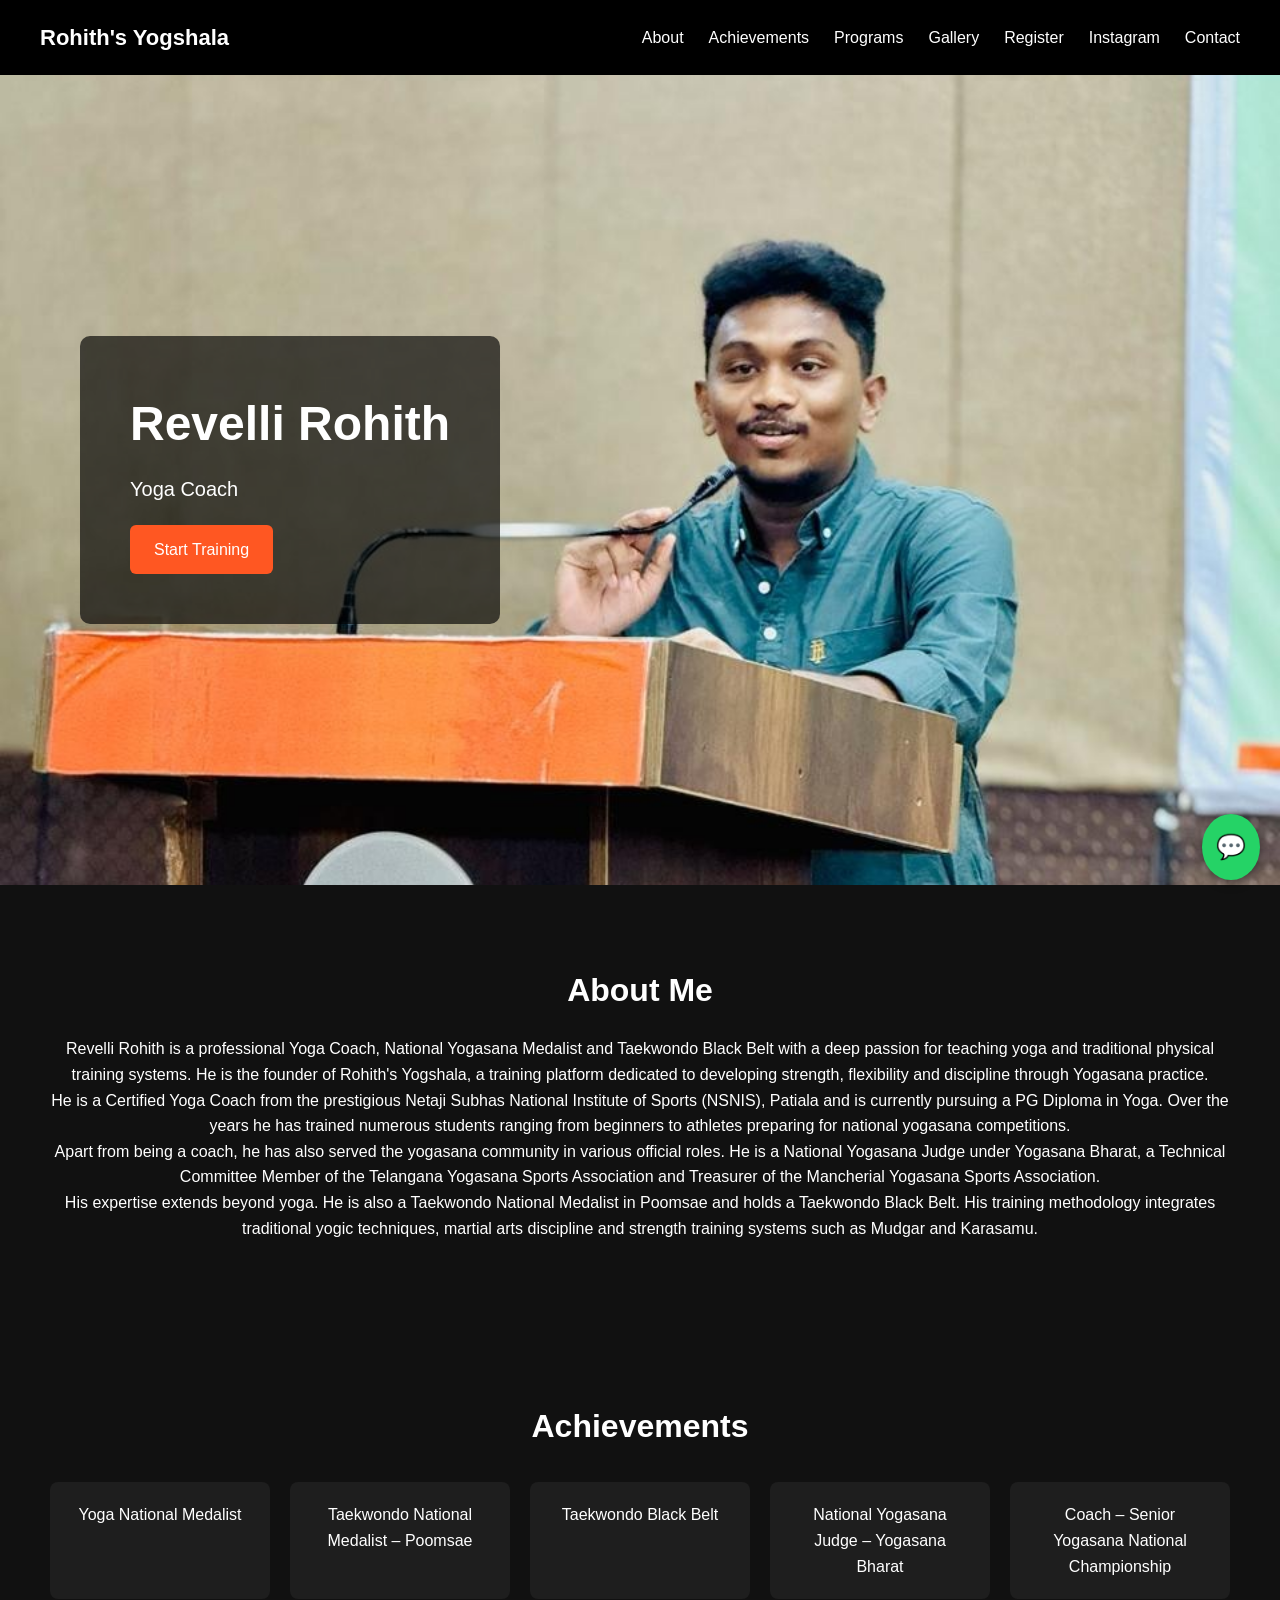
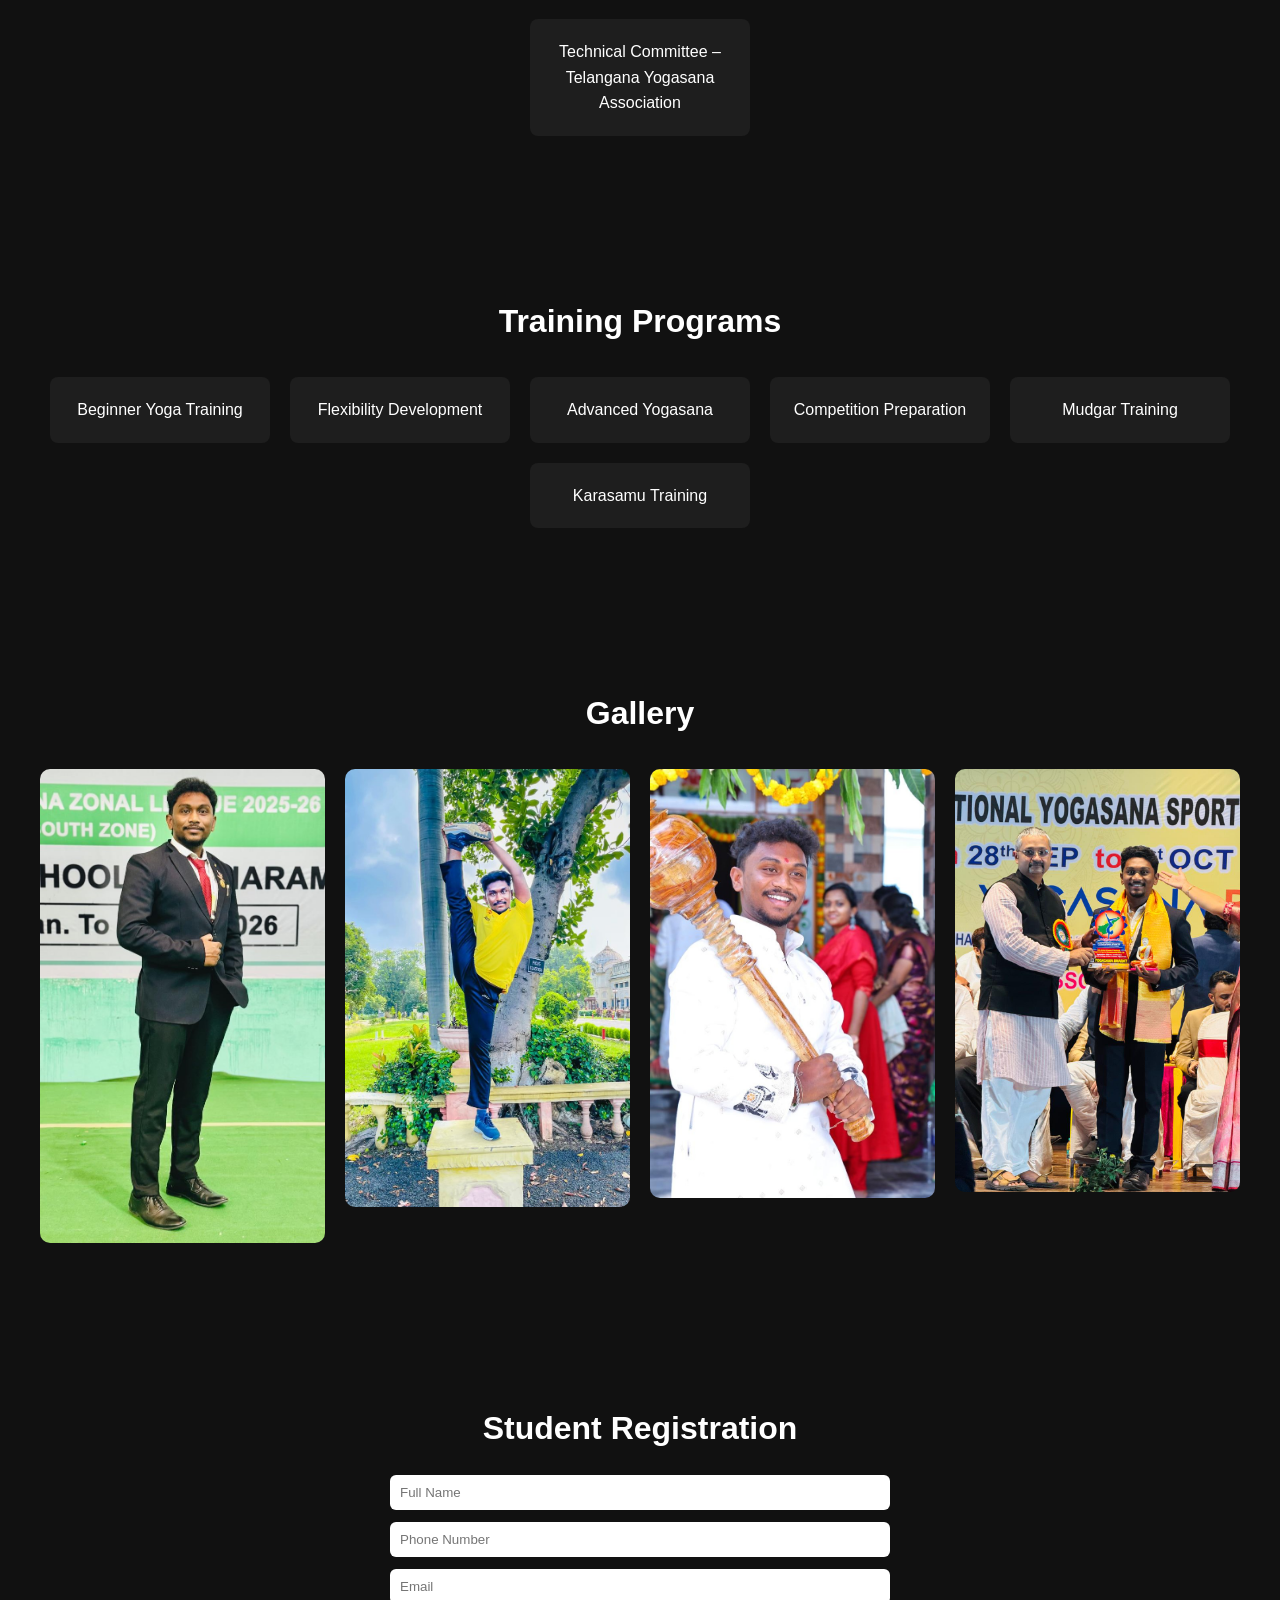
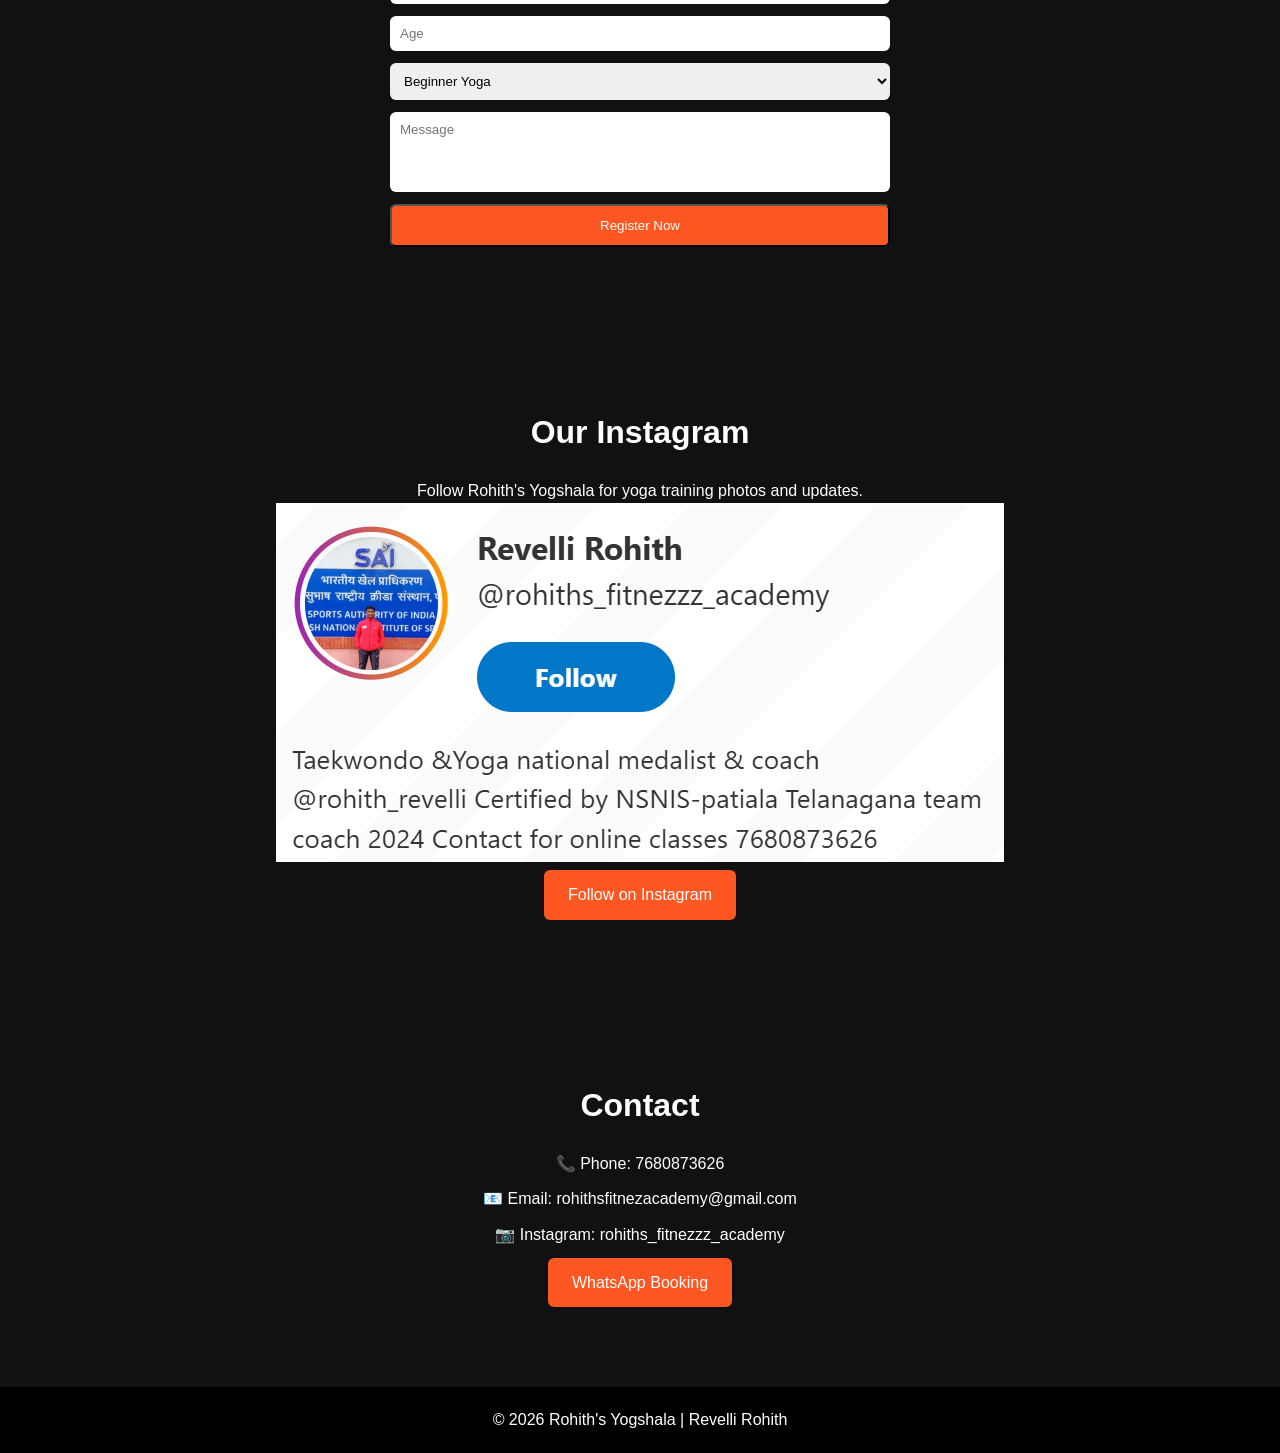
<file: index.html>
<!DOCTYPE html>
<html lang="en">

<head>

<meta charset="UTF-8">
<meta name="viewport" content="width=device-width, initial-scale=1.0">

<title>Revelli Rohith | Professional Yoga Coach | Rohith's Yogshala</title>

<meta name="description" content="Revelli Rohith is a professional Yoga Coach, National Yogasana Medalist and Taekwondo Black Belt. Founder of Rohith's Yogshala providing yoga training and yogasana competition coaching.">

<link rel="stylesheet" href="style.css">

</head>

<body>

<nav class="navbar">

<h2 class="logo">Rohith's Yogshala</h2>

<ul>
<li><a href="#about">About</a></li>
<li><a href="#achievements">Achievements</a></li>
<li><a href="#programs">Programs</a></li>
<li><a href="#gallery">Gallery</a></li>
<li><a href="#registration">Register</a></li>
<li><a href="#instagram">Instagram</a></li>
<li><a href="#contact">Contact</a></li>
</ul>

</nav>

<header class="hero">

<div class="overlay">

<h1>Revelli Rohith</h1>

<p class="typing"></p>

<a href="https://wa.me/917680873626" class="btn">Start Training</a>

</div>

</header>

<section id="about">

<h2>About Me</h2>

<p>
Revelli Rohith is a professional Yoga Coach, National Yogasana Medalist and Taekwondo Black Belt with a deep passion for teaching yoga and traditional physical training systems. He is the founder of Rohith's Yogshala, a training platform dedicated to developing strength, flexibility and discipline through Yogasana practice.
</p>

<p>
He is a Certified Yoga Coach from the prestigious Netaji Subhas National Institute of Sports (NSNIS), Patiala and is currently pursuing a PG Diploma in Yoga. Over the years he has trained numerous students ranging from beginners to athletes preparing for national yogasana competitions.
</p>

<p>
Apart from being a coach, he has also served the yogasana community in various official roles. He is a National Yogasana Judge under Yogasana Bharat, a Technical Committee Member of the Telangana Yogasana Sports Association and Treasurer of the Mancherial Yogasana Sports Association.
</p>

<p>
His expertise extends beyond yoga. He is also a Taekwondo National Medalist in Poomsae and holds a Taekwondo Black Belt. His training methodology integrates traditional yogic techniques, martial arts discipline and strength training systems such as Mudgar and Karasamu.
</p>

</section>

<section id="achievements">

<h2>Achievements</h2>

<div class="cards">

<div class="card">Yoga National Medalist</div>
<div class="card">Taekwondo National Medalist – Poomsae</div>
<div class="card">Taekwondo Black Belt</div>
<div class="card">National Yogasana Judge – Yogasana Bharat</div>
<div class="card">Coach – Senior Yogasana National Championship</div>
<div class="card">Technical Committee – Telangana Yogasana Association</div>

</div>

</section>

<section id="programs">

<h2>Training Programs</h2>

<div class="cards programs-container"></div>

</section>

<section id="gallery">

<h2>Gallery</h2>

<div class="grid gallery-container"></div>

</section>

<section id="registration">

<h2>Student Registration</h2>

<form name="student-registration" method="POST" data-netlify="true" onsubmit="sendToWhatsApp()">

<input type="hidden" name="form-name" value="student-registration">

<input type="text" id="name" name="name" placeholder="Full Name" required>

<input type="tel" id="phone" name="phone" placeholder="Phone Number" required>

<input type="email" id="email" name="email" placeholder="Email">

<input type="number" id="age" name="age" placeholder="Age">

<select id="program" name="program">
<option>Beginner Yoga</option>
<option>Advanced Yoga</option>
<option>Yogasana Competition Training</option>
<option>Online Yoga Classes</option>
</select>

<textarea id="message" name="message" rows="4" placeholder="Message"></textarea>

<button type="submit" class="btn">Register Now</button>

</form>

<p id="successMsg" style="display:none;color:green;font-weight:bold;margin-top:10px;">
Registration submitted successfully!
</p>

</section>

<section id="instagram">

<h2>Our Instagram </h2>

<p>Follow Rohith's Yogshala for yoga training photos and updates.</p>
  <div class="insta-grid">


<img src="images/insta1.png">
</div>


<a href="https://www.instagram.com/rohiths_fitnezzz_academy" target="_blank" class="btn">
Follow on Instagram
</a>

</section>

<section id="contact">

<h2>Contact</h2>

<p>📞 Phone: 7680873626</p>
<p>📧 Email: rohithsfitnezacademy@gmail.com</p>
<p>📷 Instagram: rohiths_fitnezzz_academy</p>

<a href="https://wa.me/917680873626" class="btn">WhatsApp Booking</a>

</section>

<footer>

<p>© 2026 Rohith's Yogshala | Revelli Rohith</p>

</footer>

<a href="https://wa.me/917680873626" class="whatsapp">💬</a>

<script src="script.js"></script>

</body>
</html>
</file>
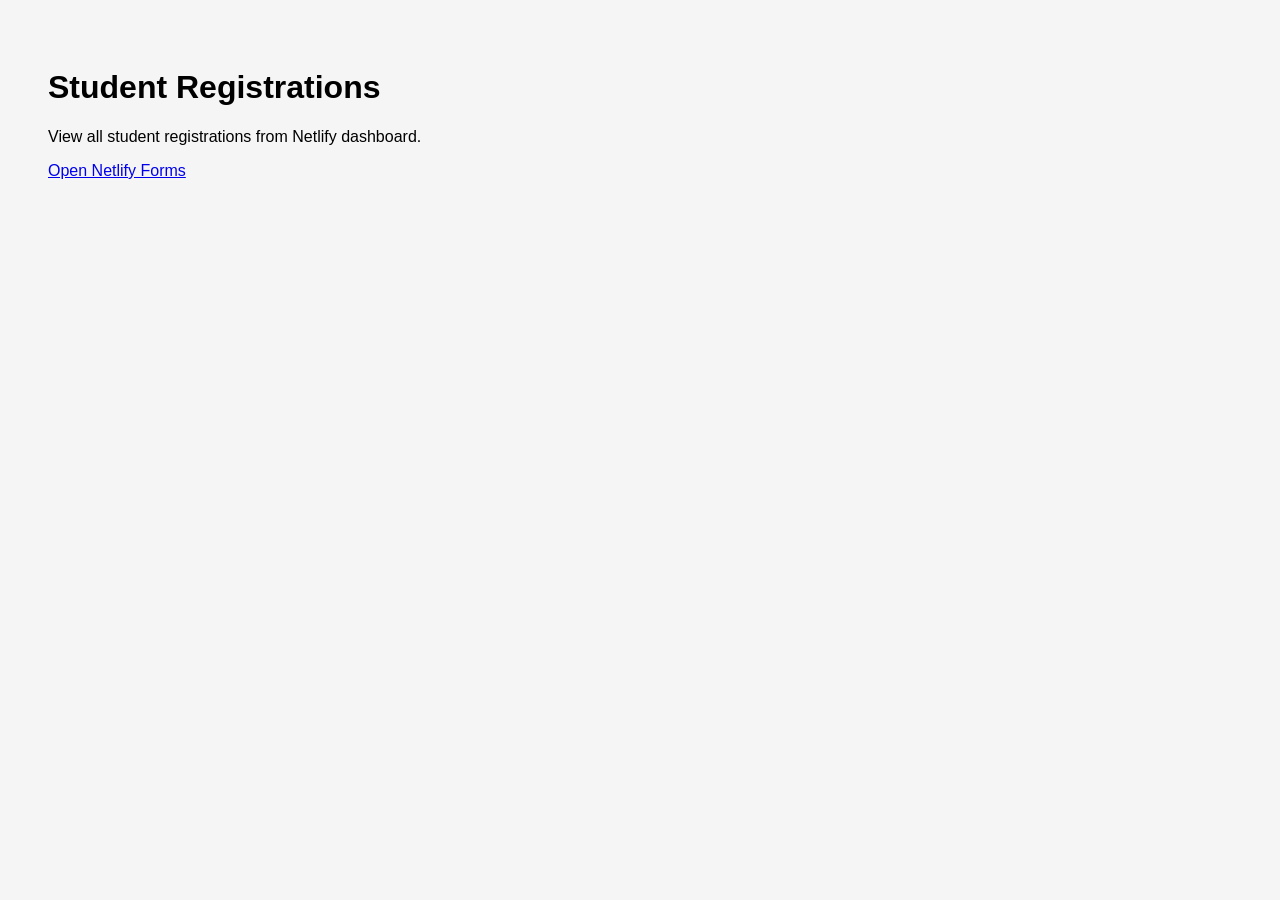
<file: admin.html>
<!DOCTYPE html>
<html>

<head>

<title>Rohith's Yogshala Admin</title>

<style>

body{
font-family:Arial;
background:#f5f5f5;
padding:40px;
}

table{
width:100%;
border-collapse:collapse;
background:white;
}

th,td{
padding:12px;
border:1px solid #ddd;
text-align:left;
}

th{
background:#333;
color:white;
}

</style>

</head>

<body>

<h1>Student Registrations</h1>

<p>View all student registrations from Netlify dashboard.</p>

<a href="https://app.netlify.com/" target="_blank">
Open Netlify Forms
</a>

</body>

</html>
</file>
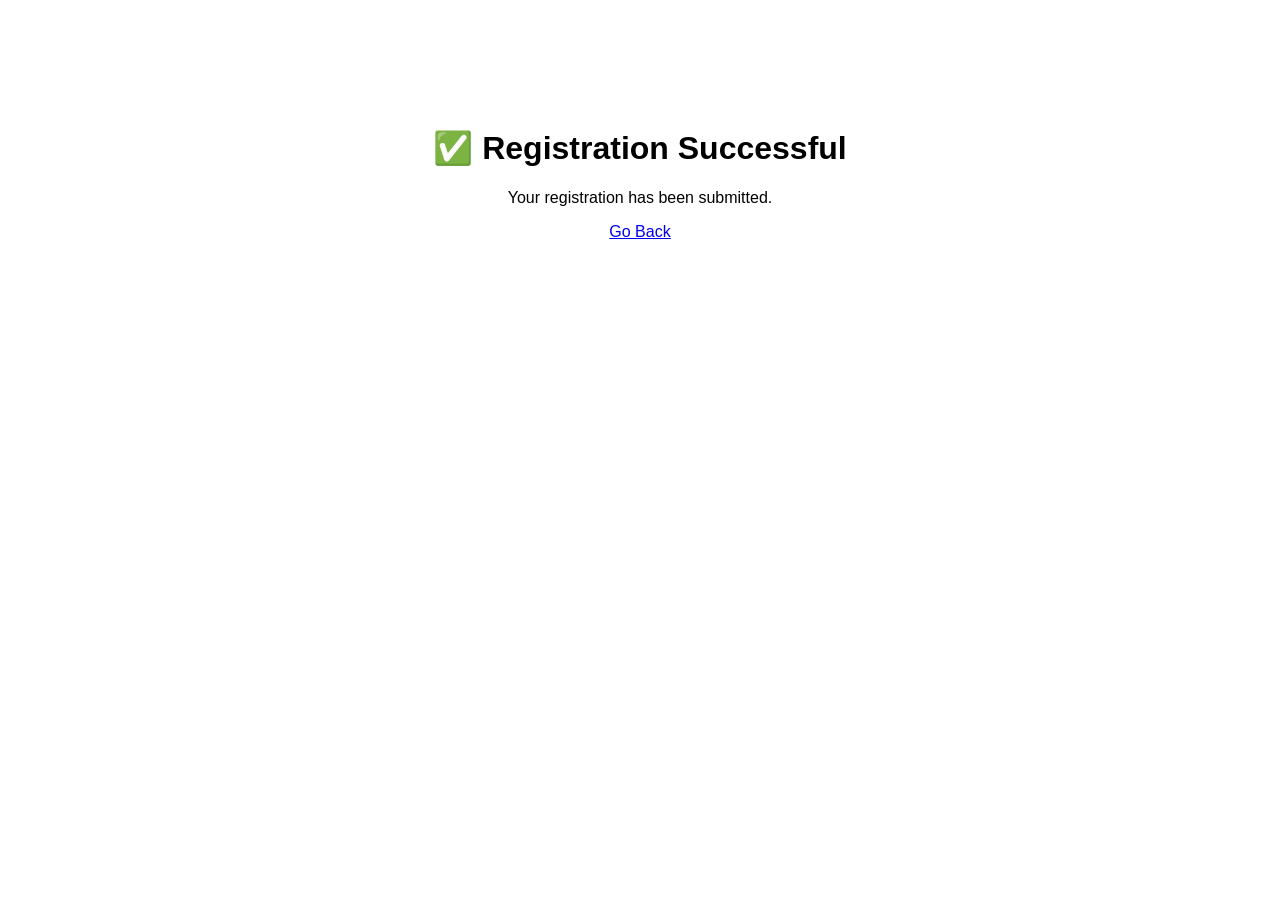
<file: success.html>
<!DOCTYPE html>
<html>
<head>
<title>Registration Successful</title>
</head>

<body style="text-align:center;font-family:Arial;padding-top:100px">

<h1>✅ Registration Successful</h1>

<p>Your registration has been submitted.</p>

<a href="https://rohithsyoga.in">Go Back</a>

</body>
</html>
</file>
<file: style.css>
/* RESET */

*{
margin:0;
padding:0;
box-sizing:border-box;
font-family:Arial, Helvetica, sans-serif;
}

/* BODY */

body{
background:#111;
color:white;
line-height:1.6;
}

/* NAVBAR */

.navbar{
display:flex;
justify-content:space-between;
align-items:center;
padding:20px 40px;
background:#000;
position:sticky;
top:0;
z-index:1000;
}

.logo{
font-size:22px;
font-weight:bold;
}

.navbar ul{
display:flex;
list-style:none;
gap:25px;
}

.navbar a{
color:white;
text-decoration:none;
font-size:16px;
transition:0.3s;
}

.navbar a:hover{
color:#ff5722;
}

/* HERO SECTION */

.hero{
height:90vh;
background:url("images/speech.jpeg") center/cover no-repeat;
display:flex;
align-items:center;
padding-left:80px;
}

.overlay{
background:rgba(0,0,0,0.65);
padding:50px;
border-radius:10px;
max-width:500px;
}

.hero h1{
font-size:48px;
margin-bottom:10px;
}

.typing{
font-size:20px;
margin-bottom:20px;
}

/* BUTTON */

.btn{
background:#ff5722;
color:white;
padding:12px 24px;
border-radius:6px;
text-decoration:none;
display:inline-block;
transition:0.3s;
}

.btn:hover{
background:#e64a19;
}

/* SECTIONS */

section{
padding:80px 40px;
text-align:center;
}

section h2{
font-size:32px;
margin-bottom:20px;
}

/* CARDS */

.cards{
display:flex;
flex-wrap:wrap;
justify-content:center;
gap:20px;
margin-top:30px;
}

.card{
background:#1e1e1e;
padding:20px;
border-radius:8px;
width:220px;
transition:0.3s;
}

.card:hover{
transform:translateY(-5px);
background:#2b2b2b;
}

/* GALLERY */

.grid{
display:grid;
grid-template-columns:repeat(auto-fit,minmax(250px,1fr));
gap:20px;
margin-top:30px;
}

.grid img{
width:100%;
border-radius:10px;
}

/* REGISTRATION FORM */

#registration form{
max-width:500px;
margin:auto;
display:flex;
flex-direction:column;
gap:12px;
margin-top:20px;
}

#registration input,
#registration select,
#registration textarea{
padding:10px;
border:none;
border-radius:6px;
}

#registration textarea{
resize:none;
}

/* CONTACT */

#contact p{
margin:10px 0;
}

/* FOOTER */

footer{
background:#000;
text-align:center;
padding:20px;
}

/* WHATSAPP FLOAT */

.whatsapp{
position:fixed;
bottom:20px;
right:20px;
background:#25D366;
color:white;
font-size:24px;
padding:14px;
border-radius:50%;
text-decoration:none;
box-shadow:0 4px 10px rgba(0,0,0,0.4);
}
</file>
